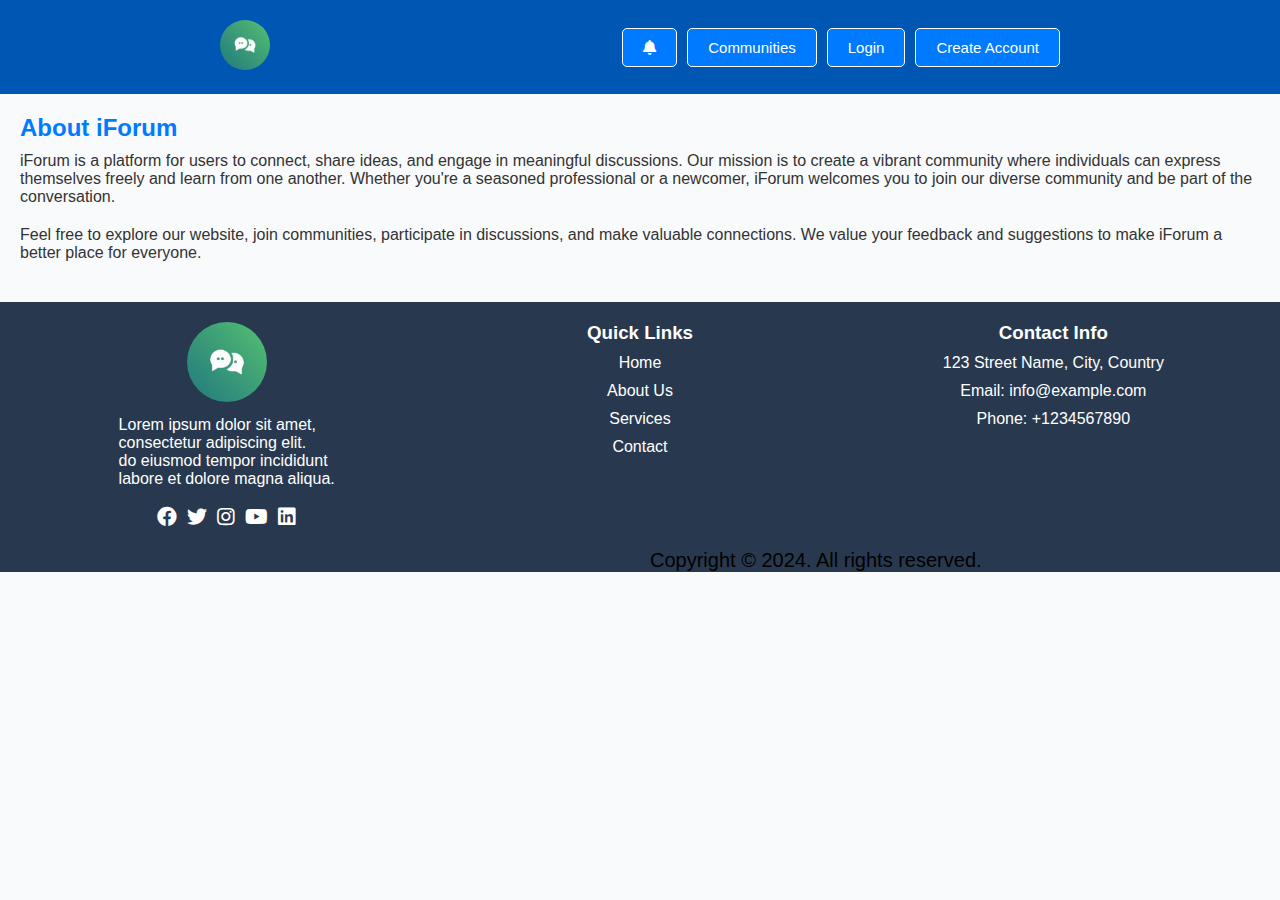
<file: Frontend/index.html>
<!DOCTYPE html>
<html lang="en">
<head>
    <meta charset="UTF-8">
    <meta name="viewport" content="width=device-width, initial-scale=1.0">
    <title>iForum - About</title>
    <link rel="stylesheet" href="https://cdnjs.cloudflare.com/ajax/libs/font-awesome/5.15.4/css/all.min.css">
    <style>
        /* Reset CSS */
        * {
            box-sizing: border-box;
            margin: 0;
            padding: 0;
        }

        body {
            font-family: Arial, sans-serif;
            background-color: #f9fafb;
            margin: 0;
            padding: 0;
            overflow-x: hidden; /* Hide horizontal overflow */
        }

        header {
            background-color: #0056b3 ;
            padding: 20px;
            color: #fff;
            display: flex;
            justify-content: space-between;
            align-items: center;
        }

        .logo-container {
            display: flex;
            align-items: center;
            padding-left: 200px;
        }

        header img.logo {
            width: 50px;
            height: 50px;
            object-fit: cover;
            border-radius: 50%;
            margin-right: 20px;
        }

        .nav-buttons {
            padding-right: 200px;
            display: flex;
            align-items: center;
        }

        .nav-buttons button {
            background-color: #007bff;
            color: #fff;
            border: 1px solid #fff;
            padding: 10px 20px;
            border-radius: 5px;
            margin-left: 10px;
            cursor: pointer;
            transition: background-color 0.3s ease, color 0.3s ease;
            font-size: 15px;
        }

        .nav-buttons button:hover {
            background-color: #0056b3;
            border-color: #0056b3;
        }

        .main-content {
            padding: 20px;
        }

        .main-content h2 {
            color: #007bff;
            margin-bottom: 10px;
        }

        .main-content p {
            color: #333;
            margin-bottom: 20px;
        }

        .main-content .btn {
            background-color: #007bff;
            color: #fff;
            border: 1px solid #007bff;
            padding: 10px 20px;
            border-radius: 5px;
            font-size: 14px;
            cursor: pointer;
            transition: background-color 0.3s ease, color 0.3s ease;
        }

        .main-content .btn:hover {
            background-color: #0056b3;
            border-color: #0056b3;
        }

        footer {
            background-color: #28394f;
            padding: 20px;
            color: #fff;
            width: 100%;
            margin-top: auto;
            display: flex;
            flex-wrap: wrap;
            justify-content: space-between; /* Adjust alignment */
        }

        .footer-section {
            flex: 1;
            padding: 0 10px;
        }

        .logo-info,
        .quick-links,
        .contact-info {
            display: flex;
            flex-direction: column;
            align-items: center;
        }

        .logo-info img {
            width: 80px;
            height: 80px;
            object-fit: cover;
            border-radius: 50%;
            margin-bottom: 10px;
        }

        .section-divider {
            width: 100%;
            height: 1px;
            background-color: #fff;
            margin: 10px 0;
        }

        .social-icons {
            display: flex;
            align-items: center;
            justify-content: center;
        }

        .social-icons a {
            color: #fff;
            margin: 0 5px;
            font-size: 20px;
        }

        .quick-links ul {
            list-style-type: none;
            padding: 0;
            text-align: center; /* Center-align the list items */
        }

        .quick-links ul li {
            margin-bottom: 10px; /* Increase spacing between links */
        }

        .quick-links ul li a {
            color: #fff;
            text-decoration: none;
            transition: color 0.3s ease;
        }

        .quick-links ul li a:hover {
            color: #ffd700;
            font-size: 20px; /* Change color on hover */
        }

        .contact-info p {
            margin-bottom: 10px; /* Increase spacing between contact info */
            text-align: center; /* Center-align contact info */
        }

        .footer-text {
            text-align: center;
        }

        /* Additional styling for the second row */
        .footer-bottom {
            padding-left: 650px;
            width: 100%;
            display: flex;
            justify-content: space-between;
            align-items: center;
            background-color: #28394f;
        }

        .footer-bottom p {
            font-size: 20px;
            background-color: #28394f;
        }

        .footer-bottom .copyright {
            order: -1; /* Reverses the order, placing it on the right */
        }
        .section {
            border: 1px #28394f;
            margin-bottom: 10px;
        }
    </style>
</head>
<body>
    <header>
        <div class="logo-container">
            <a href="index.html"><img src="logo.jpg" alt="Logo" class="logo"></a>
        </div>
        <div class="nav-buttons">
            <button onclick="location.href='notification.html'"><i class="fas fa-bell"></i></button>
            <button onclick="location.href='communities.html'">Communities</button>
            <button onclick="location.href='login.html'">Login</button>
            <button onclick="location.href='signup.html'">Create Account</button>
        </div>
    </header>
    <div class="container main-content">
        <h2>About iForum</h2>
        <p>iForum is a platform for users to connect, share ideas, and engage in meaningful discussions. Our mission is to create a vibrant community where individuals can express themselves freely and learn from one another. Whether you're a seasoned professional or a newcomer, iForum welcomes you to join our diverse community and be part of the conversation.</p>
        <p>Feel free to explore our website, join communities, participate in discussions, and make valuable connections. We value your feedback and suggestions to make iForum a better place for everyone.</p>
    </div>
    <footer>
        <div class="footer-section">
            <div class="logo-info">
                <a href="index.html"><img src="logo.jpg" alt="Company Logo" class="logo"></a>
                <div class="section" style="height: 80px;">
                    <div>
                        <p>Lorem ipsum dolor sit amet, </p>
                        <p>consectetur adipiscing elit. </p>
                        <p>do eiusmod tempor incididunt </p>
                        <p>labore et dolore magna aliqua.</p> 
                    </div>
                </div>
                <div class="social-icons">
                    <a href="#"><i class="fab fa-facebook"></i></a>
                    <a href="#"><i class="fab fa-twitter"></i></a>
                    <a href="#"><i class="fab fa-instagram"></i></a>
                    <a href="#"><i class="fab fa-youtube"></i></a>
                    <a href="#"><i class="fab fa-linkedin"></i></a>
                </div>
            </div>
        </div>
        <div class="footer-section">
            <div class="quick-links">
                <h3>Quick Links</h3>
                <ul>
                    <li><a href="#"></a></li>
                    <li><a href="#">Home</a></li>
                    <li><a href="#">About Us</a></li>
                    <li><a href="#">Services</a></li>
                    <li><a href="#">Contact</a></li>
                </ul>
            </div>
        </div>
        <div class="footer-section" style="text-align: center;"> <!-- Adjust alignment -->
            <div class="contact-info">
                <h3>Contact Info</h3>
                <p></p>
                <p>123 Street Name, City, Country</p>
                <p>Email: info@example.com</p>
                <p>Phone: +1234567890</p>
            </div>
        </div>
    </footer>
    <div class="footer-bottom">
        <div class="footer-text copyright">
            <p> Copyright &copy; 2024. All rights reserved.</p>
        </div>
    </div>
    
</body>
</html>
</file>
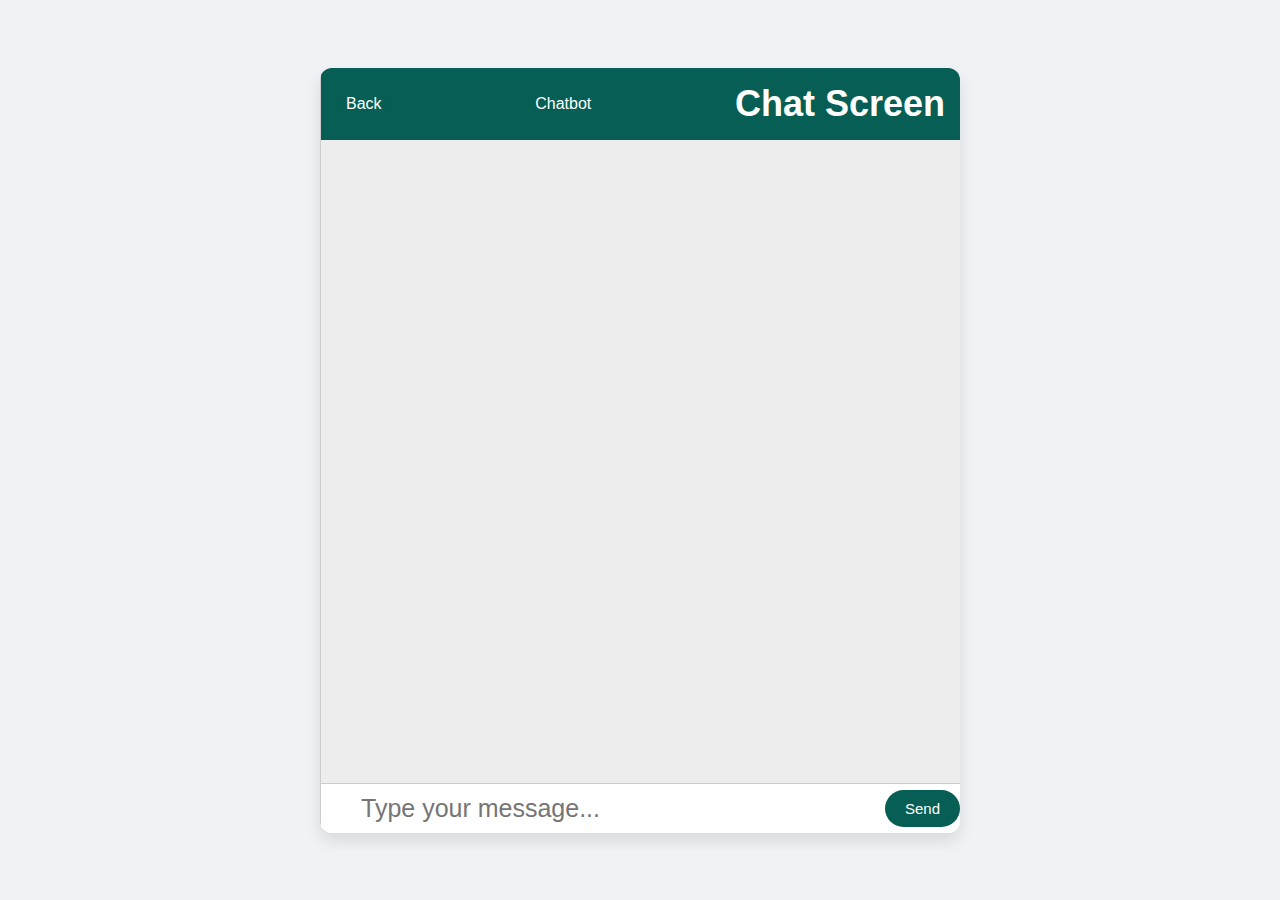
<file: Frontend/chat-screen.html>
<!DOCTYPE html>
<html lang="en">
<head>
    <meta charset="UTF-8">
    <meta name="viewport" content="width=device-width, initial-scale=1.0">
    <title>iForum Chat</title>
    <style>
        body, html {
            margin: 0;
            padding: 0;
            height: 100%;
        }

        body {
            font-family: Arial, sans-serif;
            background-color: #f0f2f5;
            display: flex;
            justify-content: center;
            align-items: center;
        }

        .container {
            display: flex;
            width: 50%;
            height: 85%;
            border-radius: 12px;
            overflow: hidden;
            box-shadow: 0 8px 16px rgba(0, 0, 0, 0.1);
        }

        .chat-screen {
            flex: 2;
            background-color: #ededed;
            border-left: 1px solid #ccc;
            overflow: hidden;
            display: flex;
            flex-direction: column;
        }

        .chat-header {
            background-color: #075e54;
            color: #fff;
            padding: 15px;
            text-align: center;
            font-size: 24px;
            display: flex;
            align-items: center;
            justify-content: space-between;
        }

        .chat-header h2 {
            margin: 0;
        }

        .back-btn, .chatbot-btn {
            padding: 10px;
            background-color: #075e54;
            color: #fff;
            border: none;
            border-radius: 20px;
            cursor: pointer;
            transition: background-color 0.3s ease;
            font-size: 16px;
        }

        .back-btn:hover, .chatbot-btn:hover {
            background-color: #064e44;
        }

        .chat-messages {
            flex: 1;
            overflow-y: auto;
            padding: 10px;
        }

        .message {
            background-color: #fff;
            padding: 8px;
            margin: 10px;
            border-radius: 8px;
            font-size: 14px;
            max-width: 30%;
            word-wrap: break-word;
            box-shadow: 0 2px 4px rgba(0, 0, 0, 0.1);
            display: flex;
            align-items: flex-start;
            border: 1px solid #ccc;
        }

        .own-message {
            background-color: #dcf8c6;
            align-self: flex-end;
        }

        .other-message {
            background-color: #fff;
            align-self: flex-start;
        }

        .message-text {
            margin: 0;
            margin-left: 20px;
            font-size: 20px; 
        }

        .message-info {
            color: #888;
            font-size: 20px;
            padding-left: 20px;
        }
        
        .message-info img {
            width: 100px;
            height: 20px;
            border-radius: 50%;
            margin-right: 15px;
            margin-left: 15px;
        }

        .date-separator {
            text-align: center;
            margin: 10px 0;
            color: #888;
        }

        .date-separator hr {
            border: none;
            border-top: 1px solid #ccc;
            margin: 5px auto;
            width: 80%;
        }

        .chat-input-container {
            display: flex;
            align-items: center;
            padding-left: 30px;
            background-color: #fff;
            border-top: 1px solid #ccc;
            font-size: 25px;
        }

        .chat-input {
            flex: 1;
            padding: 10px;
            border: none;
            border-radius: 20px;
            margin-right: 10px;
            font-size: 25px;
            outline: none;
        }

        .send-message-btn {
            padding: 10px 20px;
            background-color: #075e54;
            color: #fff;
            border: none;
            border-radius: 20px;
            cursor: pointer;
            transition: background-color 0.3s ease;
            font-size: 15px;
        }

        .send-message-btn:hover {
            background-color: #064e44;
        }
        .chat-item img {
            width: 40px; 
            height: 40px; 
            border-radius: 5%;
            margin-right: 10px;
        }
    </style>
</head>
<body>
    <div class="container">
        <div class="chat-screen">
            <div class="chat-header">
                <!-- Back arrow button added -->
                <button class="back-btn" onclick="goBack()">Back</button>
                <!-- Chatbot button added -->
                <button class="chatbot-btn" onclick="talkToChatbot()">Chatbot</button>
                <h2>Chat Screen</h2>
            </div>
            <div class="chat-messages" id="chat-messages">
                <!-- Chat messages will be displayed here -->
            </div>
            <div class="chat-input-container">
                <input type="text" class="chat-input" id="chat-input" placeholder="Type your message...">
                <button class="send-message-btn" id="send-message-btn">Send</button>
            </div>
        </div>
    </div>

    <script>
        function goBack() {
            window.history.back();
        }

        function addMessage(message, sender, time) {
    const chatMessages = document.getElementById('chat-messages');
    const currentDate = new Date();
    const messageDate = currentDate.toDateString();
    const lastMessageDate = chatMessages.dataset.lastMessageDate;

    if (lastMessageDate !== messageDate) {
        const dateSeparator = document.createElement('div');
        dateSeparator.classList.add('date-separator');
        dateSeparator.innerHTML = messageDate;
        dateSeparator.innerHTML += '<hr>';
        chatMessages.appendChild(dateSeparator);
        chatMessages.dataset.lastMessageDate = messageDate;
    }

    const messageDiv = document.createElement('div');
    messageDiv.classList.add('message');
    messageDiv.classList.add(sender === 'own' ? 'own-message' : 'other-message');

    // Profile picture
    const profilePicImg = document.createElement('img');
    profilePicImg.src = 'logo.jpg';
    profilePicImg.alt = 'Profile Pic';
    profilePicImg.width = 50;
    profilePicImg.height = 50;
    messageDiv.appendChild(profilePicImg);

    // Message content
    const messageContent = document.createElement('div');
    messageContent.classList.add('message-content');
    const messageText = document.createElement('p');
    messageText.classList.add('message-text');
    messageText.textContent = message;
    messageContent.appendChild(messageText);

    // Message info (time)
    const messageInfo = document.createElement('div');
    messageInfo.classList.add('message-info');
    const timeText = document.createElement('span');
    timeText.textContent = time;
    messageInfo.appendChild(timeText);

    messageContent.appendChild(messageInfo);
    messageDiv.appendChild(messageContent);
    chatMessages.appendChild(messageDiv);

    // Scroll to the bottom of the chat
    chatMessages.scrollTop = chatMessages.scrollHeight;
}


        // Function to initialize chat
        function initializeChat() {
            const chatInput = document.getElementById('chat-input');
            const sendMessageBtn = document.getElementById('send-message-btn');
            const emojiPicker = document.getElementById('emoji-picker');

            // Event listener for sending a message
            function sendMessage() {
                const message = chatInput.value.trim();
                if (message !== '') {
                    // For demonstration purposes, we're using placeholder data
                    addMessage(message, 'own', new Date().toLocaleTimeString());
                    chatInput.value = ''; // Clear input field
                }
            }

            sendMessageBtn.addEventListener('click', sendMessage);

            // Add event listener for Enter key press
            chatInput.addEventListener('keyup', function(event) {
                if (event.keyCode === 13) {
                    sendMessage();
                }
            });

            // Add event listener for emoji click
            emojiPicker.addEventListener('click', (event) => {
                if (event.target.tagName === 'IMG') {
                    const emoji = event.target.getAttribute('data-emoji');
                    chatInput.value += emoji;
                }
            });
        }

        // Function to handle chatbot button click
        function talkToChatbot() {
            // Here you can define what happens when the chatbot button is clicked
            // For example, you could trigger a conversation with the chatbot
            // or navigate to a different page where the chatbot interface is located
            console.log('Chatbot button clicked');
        }

        initializeChat();
    </script>
</body>
</html>
</file>
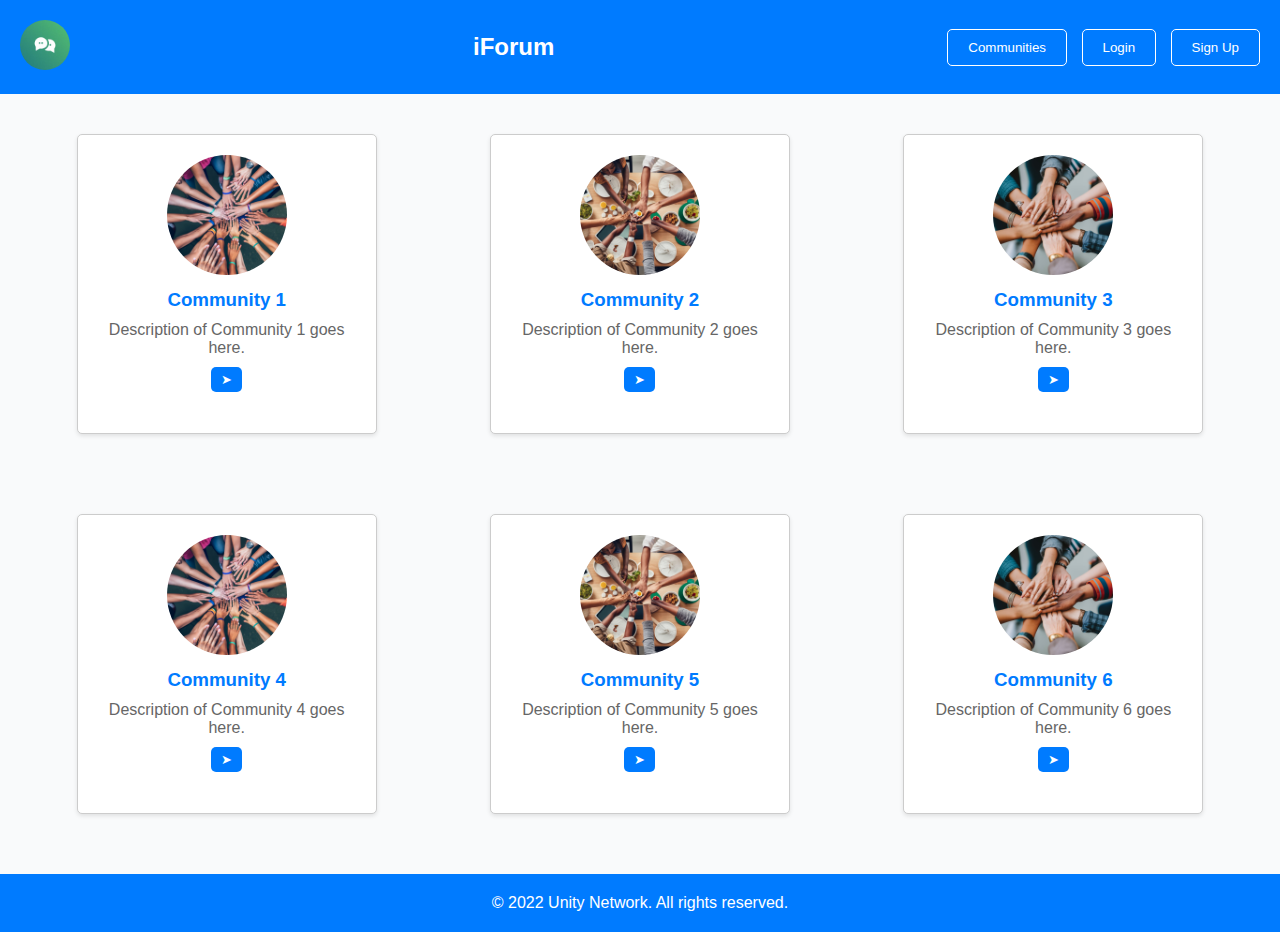
<file: Frontend/communities.html>
<!DOCTYPE html>
<html lang="en">
<head>
    <meta charset="UTF-8">
    <meta name="viewport" content="width=device-width, initial-scale=1.0">
    <title>iForum - Home</title>
    <style>
        /* Reset CSS */
        * {
            box-sizing: border-box;
            margin: 0;
            padding: 0;
        }

        body {
            font-family: Arial, sans-serif;
            background-color: #f9fafb;
            margin: 0;
            padding: 0;
            overflow-x: hidden; /* Hide horizontal overflow */
        }

        /* Header */
        header {
            background-color: #007bff;
            padding: 20px;
            color: #fff;
            display: flex;
            justify-content: space-between;
            align-items: center;
        }

        header h1 {
            font-size: 24px;
            margin-left: 20px; /* Adjusted margin */
        }

        header img {
            width: 50px;
            height: 50px;
            object-fit: cover;
            border-radius: 50%;
        }

        header .nav-buttons button {
            background-color: #007bff;
            color: #fff;
            border: 1px solid #fff;
            padding: 10px 20px;
            border-radius: 5px;
            margin-left: 10px;
            cursor: pointer;
            transition: background-color 0.3s ease, color 0.3s ease;
        }

        header .nav-buttons button:hover {
            background-color: #0056b3;
            border-color: #0056b3;
        }

        /* Container */
        .container {
            width: 100vw; /* Full viewport width */
            display: flex;
            flex-wrap: wrap; /* Allow wrapping */
            justify-content: space-around; /* Center horizontally */
            align-items: flex-start; /* Align to top */
            padding: 20px;
            -webkit-overflow-scrolling: touch; /* Smooth scrolling on iOS */
        }

        /* Community Cards */
        .community-card {
            background-color: #fff;
            border: 1px solid #ccc;
            border-radius: 5px;
            box-shadow: 0 2px 4px rgba(0, 0, 0, 0.1);
            margin: 20px 10px;
            padding: 20px;
            text-align: center;
            width: 300px; /* Adjusted width */
            height: 300px; /* Adjusted height */
            cursor: pointer; /* Added cursor pointer */
        }

        .community-card:hover { /* Highlight on hover */
            box-shadow: 0 4px 8px rgba(0, 0, 0, 0.1);
        }

        .community-card img {
            width: 120px; /* Adjust image size */
            height: 120px;
            object-fit: cover; /* Maintain aspect ratio */
            border-radius: 50%; /* Rounded corners */
            margin-bottom: 10px; /* Spacing below image */
        }

        .community-card h3 {
            color: #007bff;
            margin-bottom: 10px;
        }

        .community-card p {
            color: #666;
            margin-bottom: 10px;
        }

        .community-card .arrow-button {
            background-color: #007bff;
            color: #fff;
            border: none;
            padding: 5px 10px;
            border-radius: 5px;
            cursor: pointer;
            transition: background-color 0.3s ease;
        }

        .community-card .arrow-button:hover {
            background-color: #0056b3;
        }

        /* Footer */
        footer {
            background-color: #007bff;
            padding: 20px;
            color: #fff;
            text-align: center;
            width: 100%;
            margin-top: 20px;
        }

        footer p {
            margin: 0;
        }

        /* Responsive Styling */
        @media (max-width: 768px) {
            .community-card {
                width: calc(100% - 40px); /* Full width with margins */
            }
        }
    </style>
    <script>
        function redirectToChat(url) {
            window.location.href = "chat-screen.html";
        }
    </script>
</head>
<body>
    <header>
        <a href="index.html"><img src="logo.jpg" alt="Logo"></a>
        <h1>iForum</h1>
        <div class="nav-buttons">
            <button onclick="location.href='communities.html'">Communities</button>
            <button onclick="location.href='login.html'">Login</button>
            <button onclick="location.href='signup.html'">Sign Up</button>
        </div>
    </header>
    <div class="container">
        <div class="community-card" onclick="redirectToChat()">
            <img src="community1.jpg" alt="Community 1">
            <h3>Community 1</h3>
            <p>Description of Community 1 goes here.</p>
            <button class="arrow-button">&#10148;</button>
        </div>
        <div class="community-card" onclick="redirectToChat()">
            <img src="community2.jpg" alt="Community 2">
            <h3>Community 2</h3>
            <p>Description of Community 2 goes here.</p>
            <button class="arrow-button">&#10148;</button>
        </div>
        <div class="community-card" onclick="redirectToChat()">
            <img src="community3.jpg" alt="Community 3">
            <h3>Community 3</h3>
            <p>Description of Community 3 goes here.</p>
            <button class="arrow-button">&#10148;</button>
        </div>
        <!-- Add more community cards here -->
    </div>
    <!-- Additional Row -->
    <div class="container">
        <div class="community-card" onclick="redirectToChat()">
            <img src="community1.jpg" alt="Community 4">
            <h3>Community 4</h3>
            <p>Description of Community 4 goes here.</p>
            <button class="arrow-button">&#10148;</button>
        </div>
        <div class="community-card" onclick="redirectToChat()">
            <img src="community2.jpg" alt="Community 5">
            <h3>Community 5</h3>
            <p>Description of Community 5 goes here.</p>
            <button class="arrow-button">&#10148;</button>
        </div>
        <div class="community-card" onclick="redirectToChat()">
            <img src="community3.jpg" alt="Community 6">
            <h3>Community 6</h3>
            <p>Description of Community 6 goes here.</p>
            <button class="arrow-button">&#10148;</button>
        </div>
        <!-- Add more community cards here -->
    </div>
    <footer>
        <p>&copy; 2022 Unity Network. All rights reserved.</p>
    </footer>
</file>
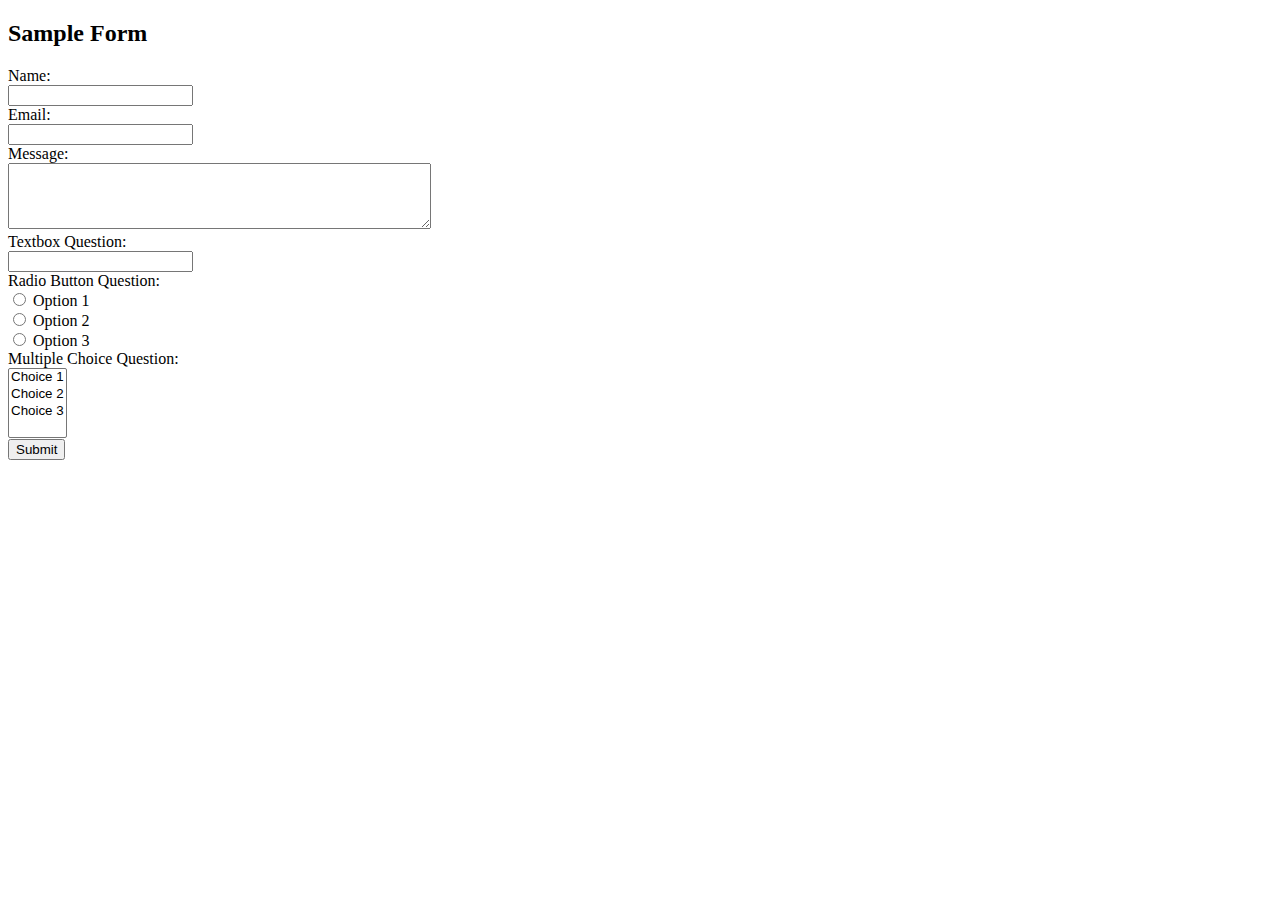
<file: Frontend/form.html>
<!DOCTYPE html>
<html lang="en">
<head>
    <meta charset="UTF-8">
    <meta name="viewport" content="width=device-width, initial-scale=1.0">
    <title>Sample Form</title>
</head>
<body>

    <h2>Sample Form</h2>

    <form action="/submit" method="post">
        <label for="name">Name:</label><br>
        <input type="text" id="name" name="name" required><br>

        <label for="email">Email:</label><br>
        <input type="email" id="email" name="email" required><br>

        <label for="message">Message:</label><br>
        <textarea id="message" name="message" rows="4" cols="50" required></textarea><br>

        <!-- Textbox -->
        <label for="textboxQuestion">Textbox Question:</label><br>
        <input type="text" id="textboxQuestion" name="textboxQuestion"><br>

        <!-- Radio Button -->
        <label>Radio Button Question:</label><br>
        <input type="radio" id="radioOption1" name="radioQuestion" value="option1">
        <label for="radioOption1">Option 1</label><br>
        <input type="radio" id="radioOption2" name="radioQuestion" value="option2">
        <label for="radioOption2">Option 2</label><br>
        <input type="radio" id="radioOption3" name="radioQuestion" value="option3">
        <label for="radioOption3">Option 3</label><br>

        <!-- Multiple Choice -->
        <label for="multipleChoiceQuestion">Multiple Choice Question:</label><br>
        <select id="multipleChoiceQuestion" name="multipleChoiceQuestion" multiple>
            <option value="choice1">Choice 1</option>
            <option value="choice2">Choice 2</option>
            <option value="choice3">Choice 3</option>
        </select><br>

        <input type="submit" value="Submit">
    </form>

</body>
</html>
</file>
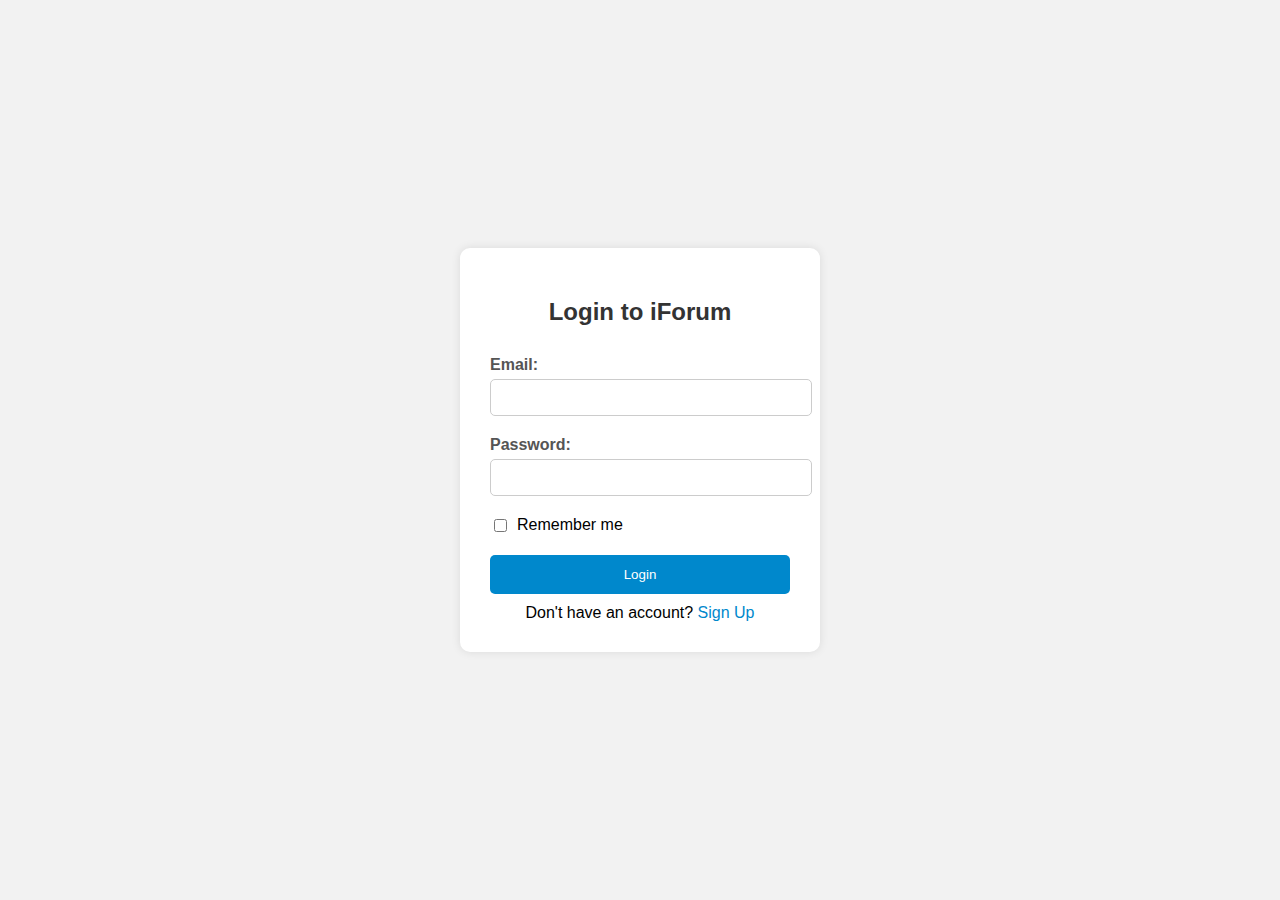
<file: Frontend/login.html>
<!DOCTYPE html>
<html lang="en">
<head>
    <meta charset="UTF-8">
    <meta name="viewport" content="width=device-width, initial-scale=1.0">
    <title>Login - Unity Network</title>
    <style>
        body {
            font-family: 'Segoe UI', Tahoma, Geneva, Verdana, sans-serif;
            margin: 0;
            padding: 0;
            background-color: #f2f2f2;
            display: flex;
            justify-content: center;
            align-items: center;
            height: 100vh;
        }
        
        .login-form {
            background-color: #fff;
            padding: 30px;
            border-radius: 10px;
            box-shadow: 0px 0px 10px rgba(0, 0, 0, 0.1);
            width: 300px;
            max-width: 80%;
        }
        
        .login-form h2 {
            text-align: center;
            margin-bottom: 30px;
            color: #333;
        }
        
        .form-group {
            margin-bottom: 20px;
        }
        
        .form-group label {
            display: block;
            font-weight: bold;
            margin-bottom: 5px;
            color: #555;
        }
        
        .form-group input {
            width: 100%;
            padding: 10px;
            border: 1px solid #ccc;
            border-radius: 5px;
        }
        
        .remember-me {
            display: flex;
            align-items: center;
            margin-bottom: 20px;
        }
        
        .remember-me input[type="checkbox"] {
            margin-right: 10px;
        }
        
        .login-btn {
            width: 100%;
            padding: 12px;
            background-color: #0088cc;
            color: #fff;
            border: none;
            border-radius: 5px;
            cursor: pointer;
            transition: background-color 0.3s ease;
        }
        
        .login-btn:hover {
            background-color: #005580;
        }

        .sign-up-link {
            text-align: center;
            margin-top: 10px;
        }

        .sign-up-link a {
            color: #0088cc;
            text-decoration: none;
        }
    </style>
</head>
<body>

<div class="login-form">
    <h2>Login to iForum</h2>
    <form>
        <div class="form-group">
            <label for="username">Email:</label>
            <input type="text" id="username" name="username" required>
        </div>
        <div class="form-group">
            <label for="password">Password:</label>
            <input type="password" id="password" name="password" required>
        </div>
        <div class="remember-me">
            <input type="checkbox" id="remember" name="remember">
            <label for="remember">Remember me</label>
        </div>
        <button type="submit" class="login-btn">Login</button>
    </form>
    <div class="sign-up-link">
        Don't have an account? <a href="signup.html">Sign Up</a>
    </div>
</div>

</body>
</html>
</file>
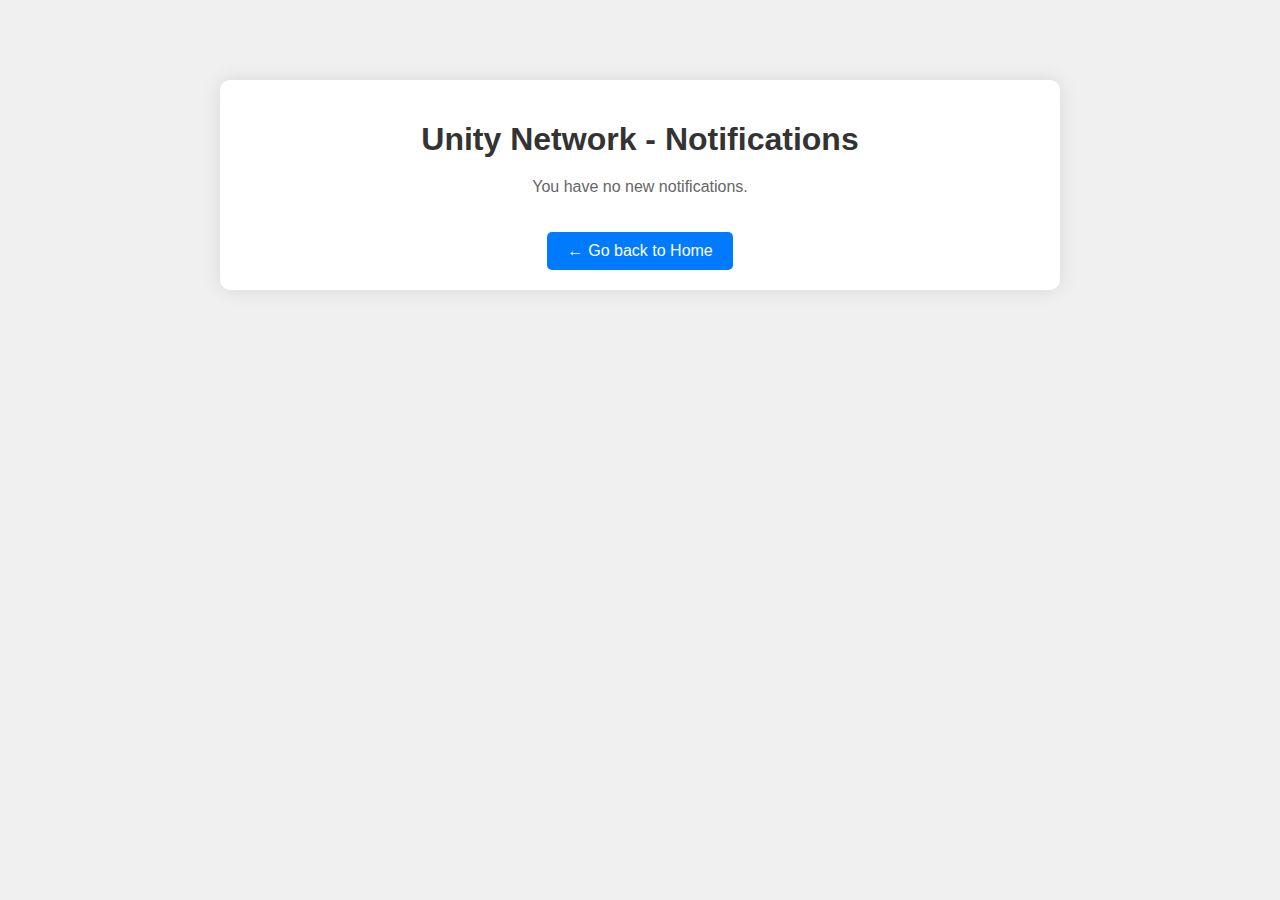
<file: Frontend/notification.html>
<!DOCTYPE html>
<html lang="en">
<head>
    <meta charset="UTF-8">
    <meta name="viewport" content="width=device-width, initial-scale=1.0">
    <title>Unity Network - Notifications</title>
    <style>
        /* Basic CSS for styling */
        body {
            font-family: Arial, sans-serif;
            margin: 0;
            padding: 0;
            background-color: #f0f0f0;
        }
        .container {
            max-width: 800px;
            margin: 80px auto;
            padding: 20px;
            background-color: #fff;
            border-radius: 10px;
            box-shadow: 0 0 20px rgba(0, 0, 0, 0.1);
            text-align: center;
        }
        h1 {
            color: #333;
            margin-bottom: 20px;
        }
        p {
            color: #666;
            margin-top: 20px;
        }
        a {
            text-decoration: none;
            color: #007bff;
        }
        a:hover {
            text-decoration: underline;
        }
        .back-button {
            display: inline-block;
            padding: 10px 20px;
            background-color: #007bff;
            color: #fff;
            border-radius: 5px;
            text-decoration: none;
            margin-top: 20px;
        }
        .back-button:hover {
            background-color: #0056b3;
        }
        .back-button::before {
            content: "\2190";
            margin-right: 5px;
        }
    </style>
</head>
<body>
    <div class="container">
        <h1>Unity Network - Notifications</h1>
        <!-- Notifications content -->
        <p>You have no new notifications.</p>
        <a href="index.html" class="back-button">Go back to Home</a>
    </div>
</body>
</html>
</file>
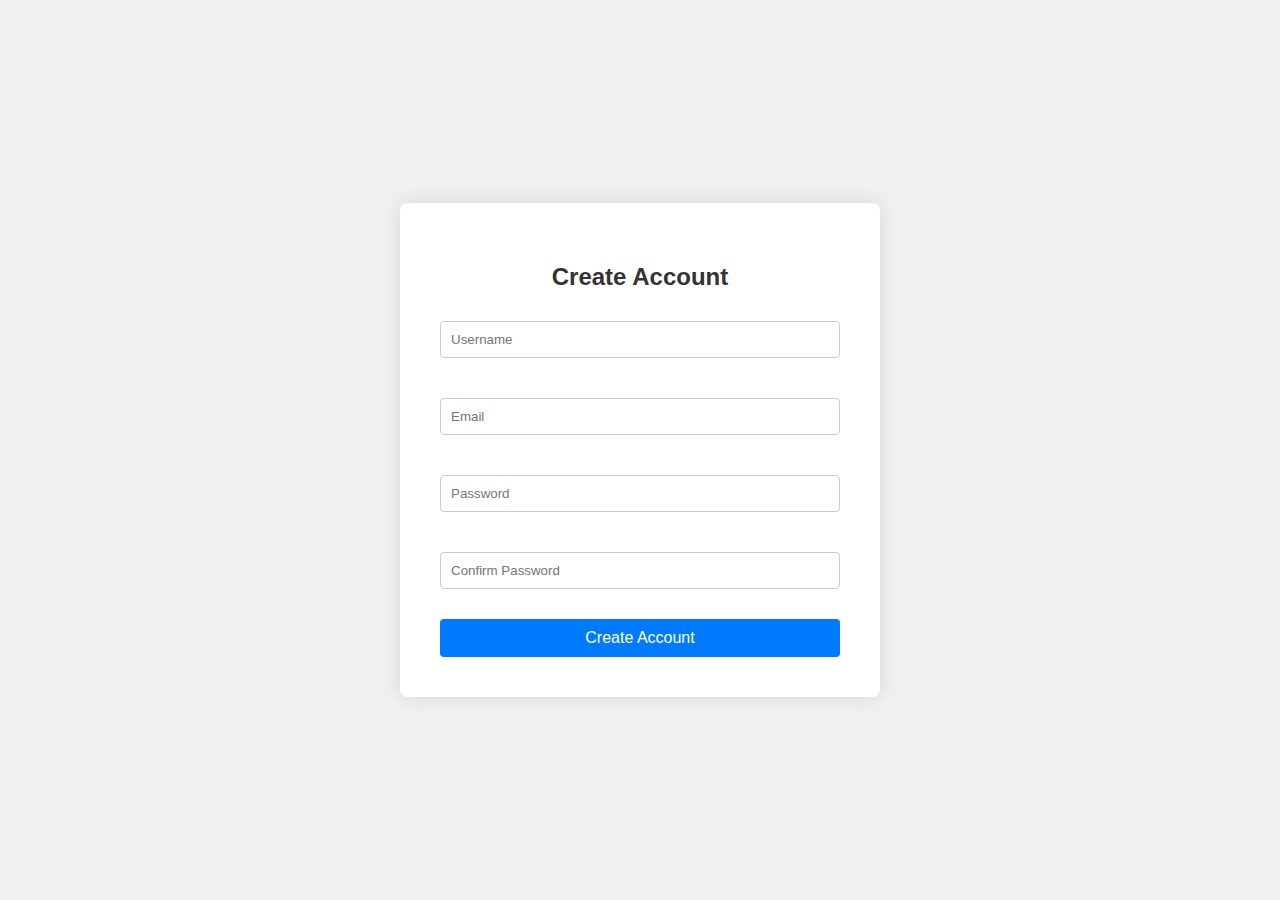
<file: Frontend/signup.html>
<!DOCTYPE html>
<html lang="en">
<head>
<meta charset="UTF-8">
<meta name="viewport" content="width=device-width, initial-scale=1.0">
<title>Create Account</title>
<style>
  body {
    font-family: Arial, sans-serif;
    background-color: #f0f0f0;
    margin: 0;
    padding: 0;
    display: flex;
    justify-content: center;
    align-items: center;
    height: 100vh;
  }

  .container {
    background-color: #fff;
    border-radius: 8px;
    box-shadow: 0 0 20px rgba(0, 0, 0, 0.1);
    padding: 40px;
    width: 400px;
    max-width: 90%;
  }

  h2 {
    text-align: center;
    color: #333;
  }

  input[type="text"],
  input[type="password"],
  input[type="email"] {
    width: 100%;
    padding: 10px;
    margin: 10px 0;
    border: 1px solid #ccc;
    border-radius: 4px;
    box-sizing: border-box;
  }

  input[type="submit"] {
    width: 100%;
    background-color: #007bff;
    color: #fff;
    padding: 10px;
    border: none;
    border-radius: 4px;
    cursor: pointer;
    font-size: 16px;
  }

  input[type="submit"]:hover {
    background-color: #0056b3;
  }

  .form-group {
    margin-bottom: 20px;
  }

  .form-group:last-child {
    margin-bottom: 0;
  }
</style>
</head>
<body>
  <div class="container">
    <h2>Create Account</h2>
    <form>
      <div class="form-group">
        <input type="text" placeholder="Username" required>
      </div>
      <div class="form-group">
        <input type="email" placeholder="Email" required>
      </div>
      <div class="form-group">
        <input type="password" placeholder="Password" required>
      </div>
      <div class="form-group">
        <input type="password" placeholder="Confirm Password" required>
      </div>
      <div class="form-group">
        <input type="submit" value="Create Account">
      </div>
    </form>
  </div>
</body>
</html>
</file>
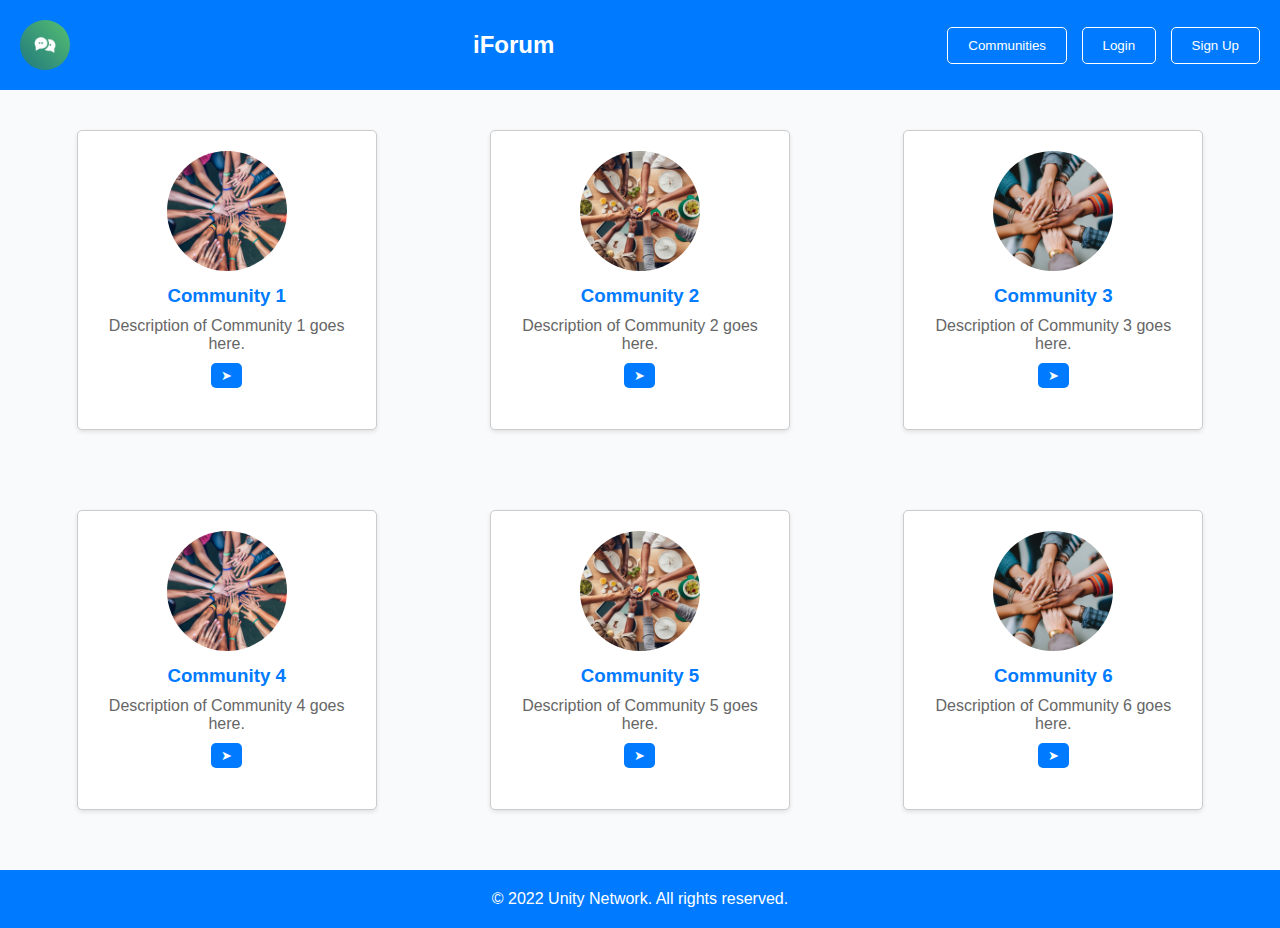
<file: Hackthisfall/home.html>
<!DOCTYPE html>
<html lang="en">
<head>
    <meta charset="UTF-8">
    <meta name="viewport" content="width=device-width, initial-scale=1.0">
    <title>Unity Network - Home</title>
    <style>
        /* Reset CSS */
        * {
            box-sizing: border-box;
            margin: 0;
            padding: 0;
        }

        body {
            font-family: Arial, sans-serif;
            background-color: #f9fafb;
            margin: 0;
            padding: 0;
            overflow-x: hidden; /* Hide horizontal overflow */
        }

        /* Header */
        header {
            background-color: #007bff;
            padding: 20px;
            color: #fff;
            display: flex;
            justify-content: space-between;
            align-items: center;
        }

        header h1 {
            font-size: 24px;
            margin-left: 20px; /* Adjusted margin */
        }

        header img {
            width: 50px;
            height: 50px;
            object-fit: cover;
            border-radius: 50%;
        }

        header .nav-buttons button {
            background-color: #007bff;
            color: #fff;
            border: 1px solid #fff;
            padding: 10px 20px;
            border-radius: 5px;
            margin-left: 10px;
            cursor: pointer;
            transition: background-color 0.3s ease, color 0.3s ease;
        }

        header .nav-buttons button:hover {
            background-color: #0056b3;
            border-color: #0056b3;
        }

        /* Container */
        .container {
            width: 100vw; /* Full viewport width */
            display: flex;
            flex-wrap: wrap; /* Allow wrapping */
            justify-content: space-around; /* Center horizontally */
            align-items: flex-start; /* Align to top */
            padding: 20px;
            -webkit-overflow-scrolling: touch; /* Smooth scrolling on iOS */
        }

        /* Community Cards */
        .community-card {
            background-color: #fff;
            border: 1px solid #ccc;
            border-radius: 5px;
            box-shadow: 0 2px 4px rgba(0, 0, 0, 0.1);
            margin: 20px 10px;
            padding: 20px;
            text-align: center;
            width: 300px; /* Adjusted width */
            height: 300px; /* Adjusted height */
        }

        .community-card img {
            width: 120px; /* Adjust image size */
            height: 120px;
            object-fit: cover; /* Maintain aspect ratio */
            border-radius: 50%; /* Rounded corners */
            margin-bottom: 10px; /* Spacing below image */
        }

        .community-card h3 {
            color: #007bff;
            margin-bottom: 10px;
        }

        .community-card p {
            color: #666;
            margin-bottom: 10px;
        }

        .community-card .arrow-button {
            background-color: #007bff;
            color: #fff;
            border: none;
            padding: 5px 10px;
            border-radius: 5px;
            cursor: pointer;
            transition: background-color 0.3s ease;
        }

        .community-card .arrow-button:hover {
            background-color: #0056b3;
        }

        /* Footer */
        footer {
            background-color: #007bff;
            padding: 20px;
            color: #fff;
            text-align: center;
            width: 100%;
            margin-top: 20px;
        }

        footer p {
            margin: 0;
        }

        /* Responsive Styling */
        @media (max-width: 768px) {
            .community-card {
                width: calc(100% - 40px); /* Full width with margins */
            }
        }
    </style>
</head>
<body>
    <header>
        <img src="logo.jpg" alt="Logo">
        <h1>iForum</h1>
        <div class="nav-buttons">
            <button onclick="location.href='communities.php'">Communities</button>
            <button onclick="location.href='login.php'">Login</button>
            <button onclick="location.href='signup.php'">Sign Up</button>
        </div>
    </header>
    <div class="container">
        <div class="community-card">
            <img src="community1.jpg" alt="Community 1">
            <h3>Community 1</h3>
            <p>Description of Community 1 goes here.</p>
            <button class="arrow-button">&#10148;</button>
        </div>
        <div class="community-card">
            <img src="community2.jpg" alt="Community 2">
            <h3>Community 2</h3>
            <p>Description of Community 2 goes here.</p>
            <button class="arrow-button">&#10148;</button>
        </div>
        <div class="community-card">
            <img src="community3.jpg" alt="Community 3">
            <h3>Community 3</h3>
            <p>Description of Community 3 goes here.</p>
            <button class="arrow-button">&#10148;</button>
        </div>
        <!-- Add more community cards here -->
    </div>
    <!-- Additional Row -->
    <div class="container">
        <div class="community-card">
            <img src="community1.jpg" alt="Community 4">
            <h3>Community 4</h3>
            <p>Description of Community 4 goes here.</p>
            <button class="arrow-button">&#10148;</button>
        </div>
        <div class="community-card">
            <img src="community2.jpg" alt="Community 5">
            <h3>Community 5</h3>
            <p>Description of Community 5 goes here.</p>
            <button class="arrow-button">&#10148;</button>
        </div>
        <div class="community-card">
            <img src="community3.jpg" alt="Community 6">
            <h3>Community 6</h3>
            <p>Description of Community 6 goes here.</p>
            <button class="arrow-button">&#10148;</button>
        </div>
        <!-- Add more community cards here -->
    </div>
    <footer>
        <p>&copy; 2022 Unity Network. All rights reserved.</p>
    </footer>
</body>
</html>
</file>
